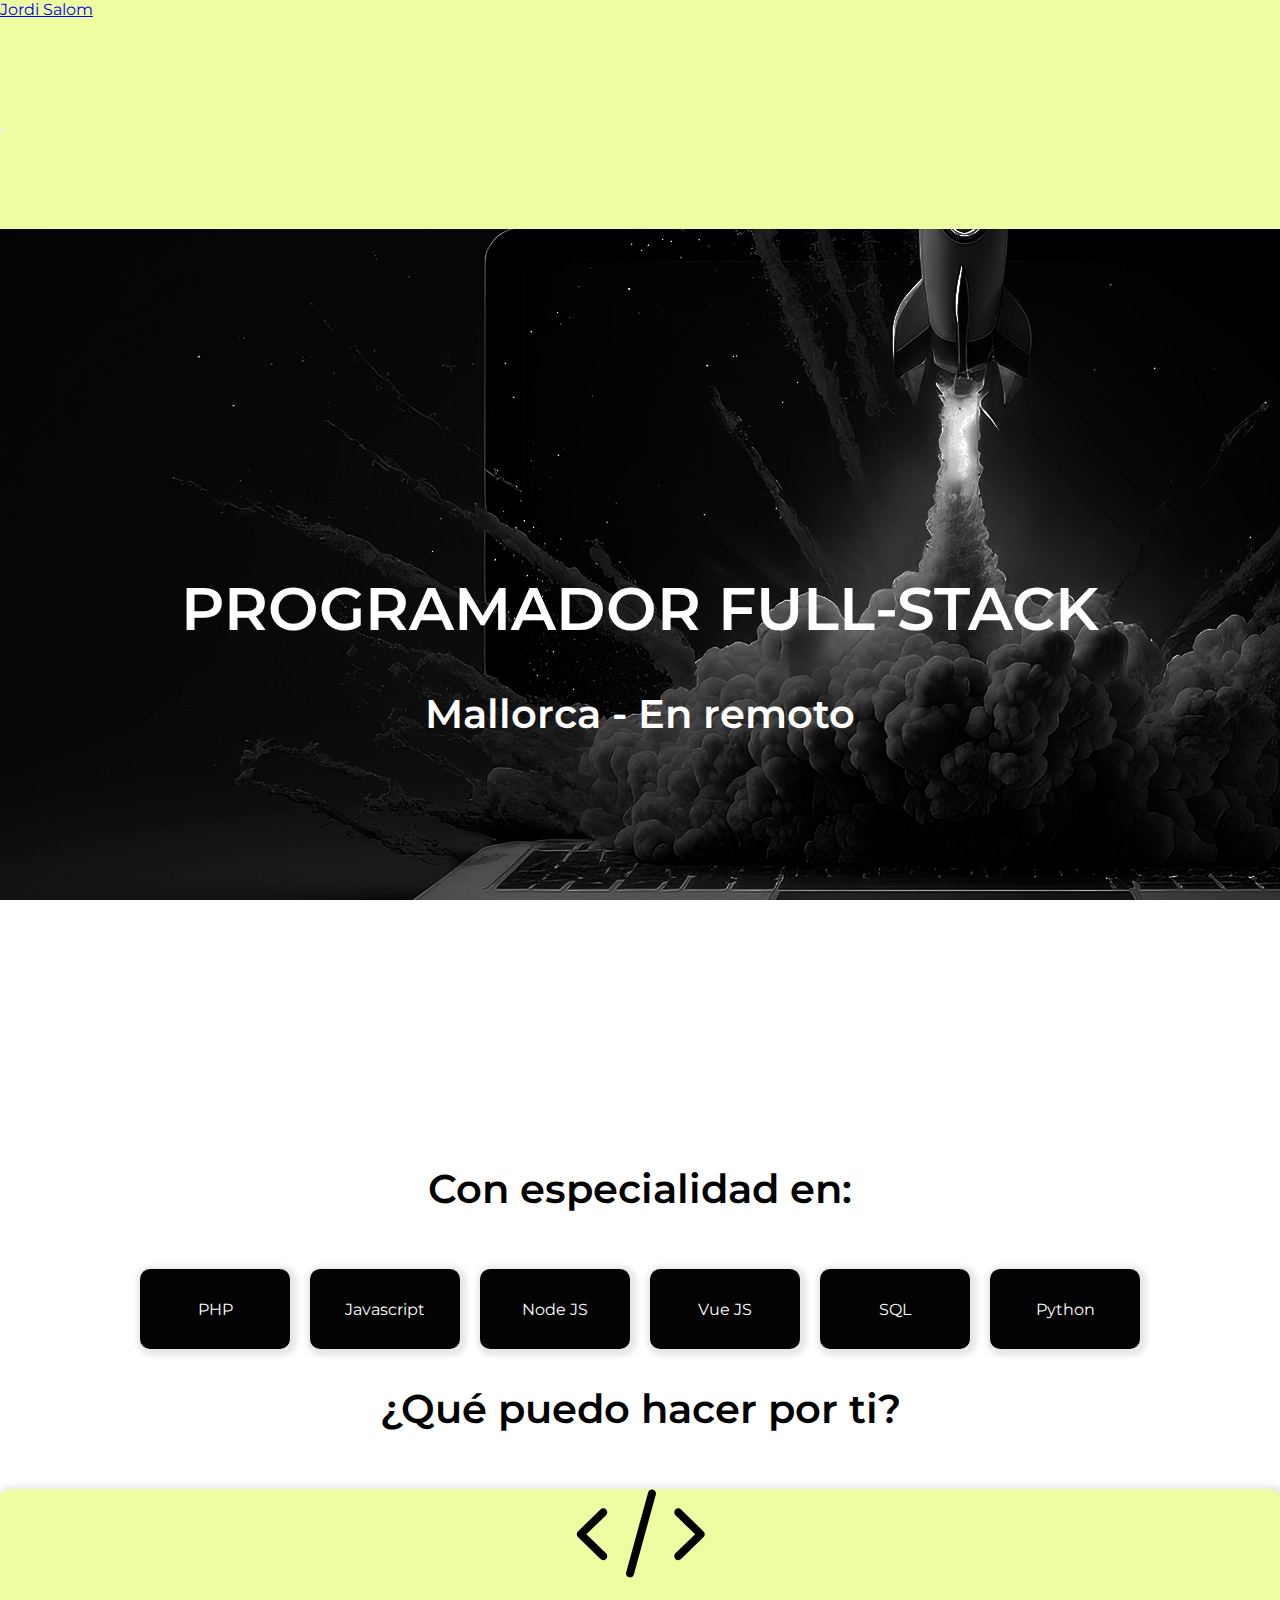
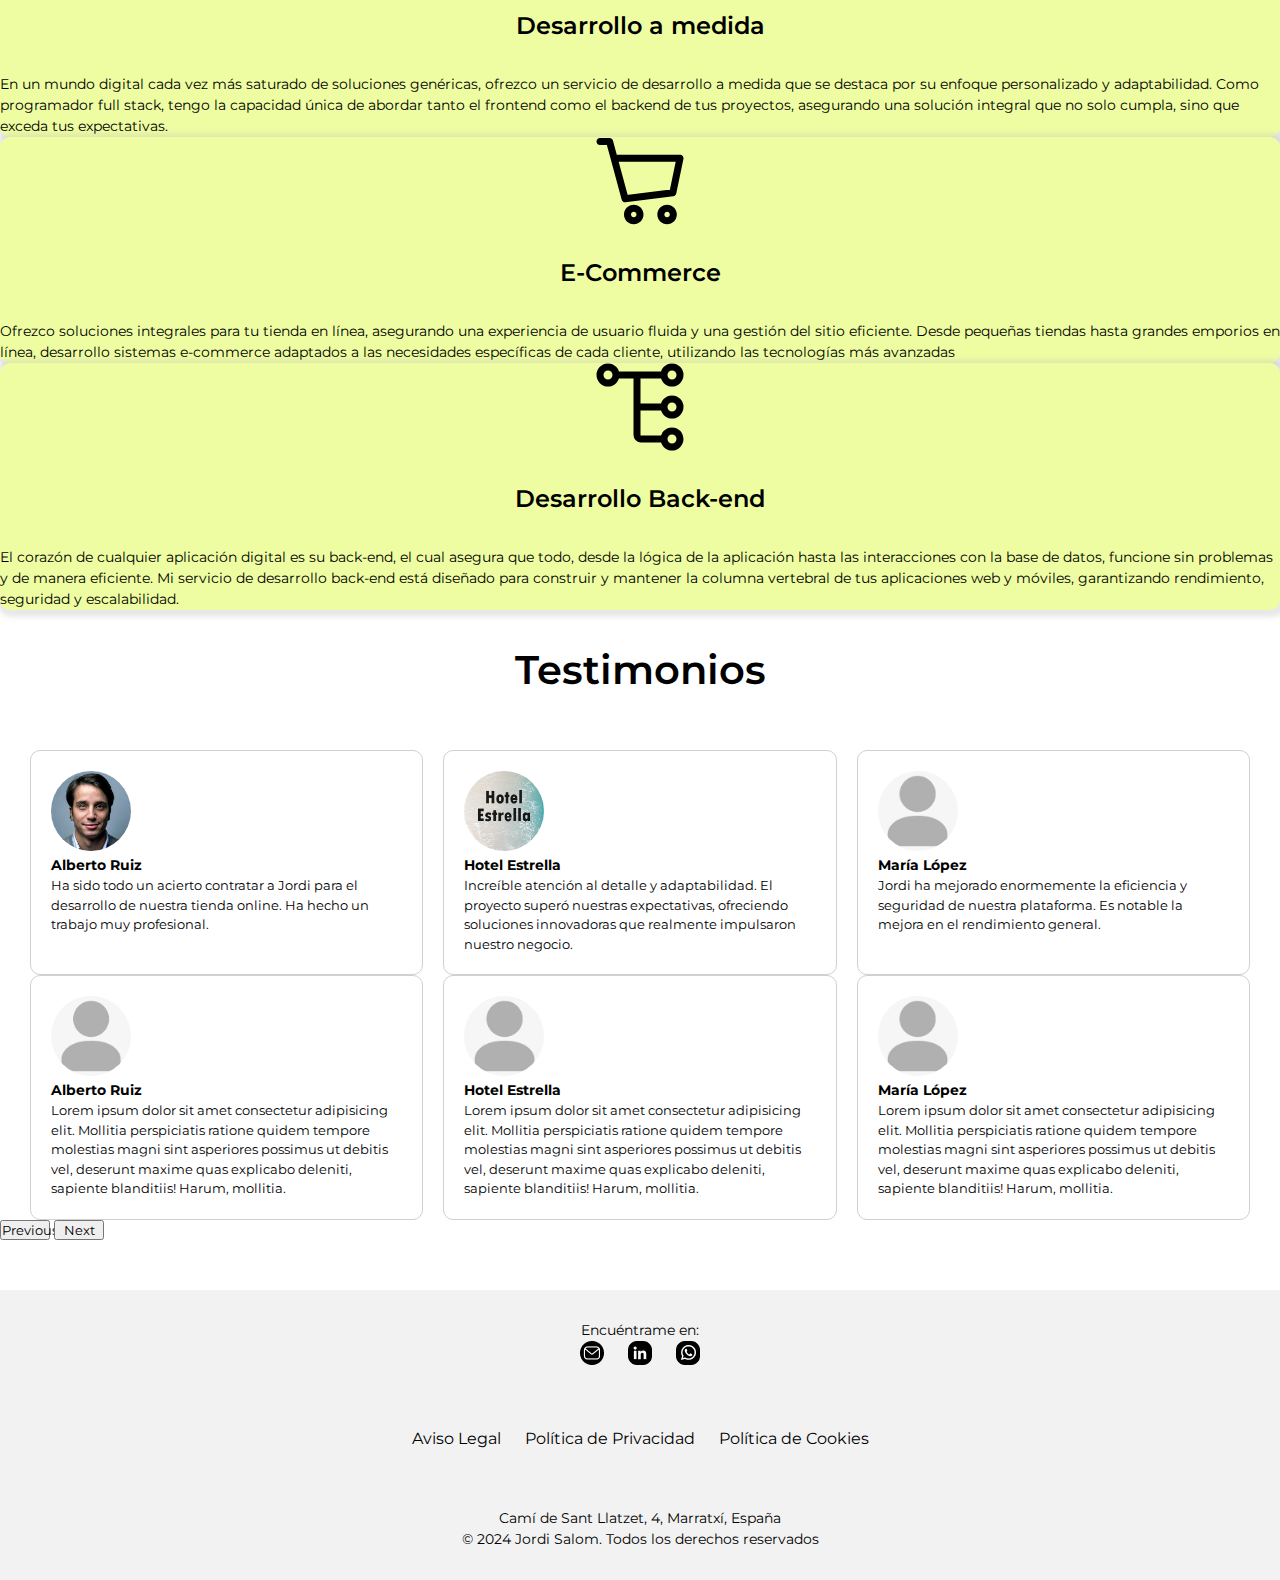
<file: index.html>
<!DOCTYPE html>
<html lang="en">
<head>
    <meta charset="UTF-8">
    <meta name="viewport" content="width=device-width, initial-scale=1.0">
    <link href="https://cdn.jsdelivr.net/npm/bootstrap@5.3.2/dist/css/bootstrap.min.css" rel="stylesheet" integrity="sha384-T3c6CoIi6uLrA9TneNEoa7RxnatzjcDSCmG1MXxSR1GAsXEV/Dwwykc2MPK8M2HN" crossorigin="anonymous">
    <link rel="stylesheet" href="css/style.css" />
    <link rel="icon" href="./assets/img/favicon.png" type="image/x-icon">
    <title>Jordi Salom | Programador Full-Stack</title>
    <meta name="title" content="Jordi Salom | Programador Full-Stack" />
    <meta name="description" content="Programador en Mallorca y en remoto. Con especialidad en PHP, Javascript, Node JS, Vue JS, SQL, Python..." />
    <meta name="keywords" content="programador en mallorca, desarrollador full-stack, desarrollador freelancer"/>
</head>
<body>

    <header>
        <nav class="navbar sticky-top">
            <article class="container-fluid">
              <a class="navbar-brand text-black fw-bold text-uppercase" href="./index.html">Jordi Salom</a>
              <button class="navbar-toggler navbar-light" type="button" data-bs-toggle="offcanvas" data-bs-target="#offcanvasNavbar" aria-controls="offcanvasNavbar" aria-label="Toggle navigation">
                <span class="navbar-toggler-icon"></span>
              </button>
              <article class="offcanvas offcanvas-end" data-bs-theme="dark" tabindex="-1" id="offcanvasNavbar" aria-labelledby="offcanvasNavbarLabel">
                <article class="offcanvas-header">
                  <h5 class="offcanvas-title text-uppercase" id="offcanvasNavbarLabel">Jordi Salom</h5>
                  <button type="button" class="btn-close" data-bs-dismiss="offcanvas" aria-label="Close"></button>
                </article>
                <article class="offcanvas-body">
                  <ul class="navbar-nav justify-content-end flex-grow-1 pe-3">
                    <li class="nav-item text-uppercase">
                      <a class="nav-link" href="./index.html">Home</a>
                    </li>
                    <li class="nav-item text-uppercase">
                      <a class="nav-link" href="./pages/sobre-mi.html">Sobre mi</a>
                    </li>
                    <li class="nav-item text-uppercase">
                        <a class="nav-link" href="./pages/servicios.html">Servicios</a>
                    </li>
                    <li class="nav-item text-uppercase">
                        <a class="nav-link" href="./pages/portfolio.html">Portfolio</a>
                    </li>
                    <li class="nav-item text-uppercase">
                        <a class="nav-link" href="./pages/contacto.html">Contacto</a>
                    </li>
                  </ul>
                </article>
              </article>
            </article>
          </nav>
    </header>
    <main>
        <section class="hero-home">
            <article class="hero-content">
                <h1>PROGRAMADOR FULL-STACK</h1>
                <h2>Mallorca - En remoto</h2>
            </article>
        </section>

        <section class="container-fluid my-5 pt-5">
            <h2> Con especialidad en: </h2>
            <article class="specialities">
                <ul>
                    <li class="specialities-list">PHP</li>
                    <li class="specialities-list">Javascript</li>
                    <li class="specialities-list">Node JS</li>
                    <li class="specialities-list">Vue JS</li>
                    <li class="specialities-list">SQL</li>
                    <li class="specialities-list">Python</li>
                </ul> 
            </article>
        </section>

        <section class="container-fluid my-5 pt-5 justify-content-center">
            <h2> ¿Qué puedo hacer por ti?</h2>
                <article class="row gap-5 d-flex justify-content-center">
                    <article class="col-md-3 col-sm-9 card">
                        <article class="card-body">
                            <img src="./assets/img/icon-desarrollo.svg" alt="Icono Desarrollo a medida"/>
                            <h3 class="card-title">Desarrollo a medida</h3>
                            <p class="card-text">En un mundo digital cada vez más saturado de soluciones genéricas, ofrezco un servicio de desarrollo a medida que se destaca por su enfoque personalizado y adaptabilidad. Como programador full stack, tengo la capacidad única de abordar tanto el frontend como el backend de tus proyectos, asegurando una solución integral que no solo cumpla, sino que exceda tus expectativas.</p>
                        </article>
                    </article>
    
                    <article class="col-md-3 col-sm-9 card">
                        <article class="card-body">
                            <img src="./assets/img/icon-ecommerce.svg" alt="Icono E-Commerce"/>
                            <h3 class="card-title">E-Commerce</h3>
                            <p class="card-text">Ofrezco soluciones integrales para tu tienda en línea, asegurando una experiencia de usuario fluida y una gestión del sitio eficiente. Desde pequeñas tiendas hasta grandes emporios en línea, desarrollo sistemas e-commerce adaptados a las necesidades específicas de cada cliente, utilizando las tecnologías más avanzadas </p>
                        </article>
                    </article>
                    <article class="col-md-3 col-sm-9 card">
                         <article class="card-body">
                            <img src="./assets/img/icon-backend.svg" alt="Icono Desarrollo Back-end"/>
                            <h3 class="card-title">Desarrollo Back-end</h3>
                            <p class="card-text">El corazón de cualquier aplicación digital es su back-end, el cual asegura que todo, desde la lógica de la aplicación hasta las interacciones con la base de datos, funcione sin problemas y de manera eficiente. Mi servicio de desarrollo back-end está diseñado para construir y mantener la columna vertebral de tus aplicaciones web y móviles, garantizando rendimiento, seguridad y escalabilidad. </p>
                        </article>  
                    </article>  
                </article>
        </section>

        
        <h2>Testimonios</h2>
        <section class="carousel slide container my-5">
            <article class="carousel-inner">
                <div class="carousel-item carousel-card active">
                    <article class="card-wrapper">
                        <div class="card-body-review">
                            <img src="./assets/img/alberto-review.jpg" alt="Foto de perfil de la reseña">
                            <span><p><b>Alberto Ruiz</b></p>
                                <p class="review-text">Ha sido todo un acierto contratar a Jordi para el desarrollo de nuestra tienda online. Ha hecho un trabajo muy profesional.</p>
                            </span>
                        </div>
                        <div class="card-body-review">
                            <img src="./assets/img/hotel-review.jpg" alt="Foto de perfil de la reseña">
                            <span>
                                <p><b>Hotel Estrella</b></p>
                                <p class="review-text">Increíble atención al detalle y adaptabilidad. El proyecto superó nuestras expectativas, ofreciendo soluciones innovadoras que realmente impulsaron nuestro negocio.</p>
                            </span>
                        </div>
                        <div class="card-body-review">
                            <img src="./assets/img/image-placeholder.png" alt="Foto de perfil de la reseña">
                            <span>
                                <p><b>María López</b></p>
                                <p class="review-text">Jordi ha mejorado enormemente la eficiencia y seguridad de nuestra plataforma. Es notable la mejora en el rendimiento general.</p>
                            </span>
                        </div>
                    </article>
                </div>
                <div class="carousel-item carousel-card">
                    <article class="card-wrapper">
                        <div class="card-body-review">
                            <img src="./assets/img/image-placeholder.png" alt="Foto de perfil de la reseña">
                            <span><p><b>Alberto Ruiz</b></p>
                                <p class="review-text">Lorem ipsum dolor sit amet consectetur adipisicing elit. Mollitia perspiciatis ratione quidem tempore molestias magni sint asperiores possimus ut debitis vel, deserunt maxime quas explicabo deleniti, sapiente blanditiis! Harum, mollitia.</p>
                            </span>
                        </div>
                        <div class="card-body-review">
                            <img src="./assets/img/image-placeholder.png" alt="Foto de perfil de la reseña">
                            <span>
                                <p><b>Hotel Estrella</b></p>
                                <p class="review-text">Lorem ipsum dolor sit amet consectetur adipisicing elit. Mollitia perspiciatis ratione quidem tempore molestias magni sint asperiores possimus ut debitis vel, deserunt maxime quas explicabo deleniti, sapiente blanditiis! Harum, mollitia.</p>
                            </span>
                        </div>
                        <div class="card-body-review">
                            <img src="./assets/img/image-placeholder.png" alt="Foto de perfil de la reseña">
                            <span>
                                <p><b>María López</b></p>
                                <p class="review-text">Lorem ipsum dolor sit amet consectetur adipisicing elit. Mollitia perspiciatis ratione quidem tempore molestias magni sint asperiores possimus ut debitis vel, deserunt maxime quas explicabo deleniti, sapiente blanditiis! Harum, mollitia.</p>
                            </span>
                        </div>
                    </article>
                </div>
                <button class="carousel-control-prev carousel-dark" type="button" data-bs-target="#carouselExample" data-bs-slide="prev">
                    <span class="carousel-control-prev-icon" aria-hidden="true"></span>
                    <span class="visually-hidden">Previous</span>
                  </button>
                  <button class="carousel-control-next carousel-dark" type="button" data-bs-target="#carouselExample" data-bs-slide="next">
                    <span class="carousel-control-next-icon" aria-hidden="true"></span>
                    <span class="visually-hidden">Next</span>
                  </button>
            </article>
        </section>
    </main>
    <footer>
        <article>
            <p>Encuéntrame en:</p>
        <ul>
            <li><img src="./assets/img/email-icon.png" alt="Icono de email"></li>
            <li><img src="./assets/img/linkedin-icon.png" alt="Icono de Linkedin"></li>
            <li><img src="./assets/img/whatsapp-icon.png" alt="Icono de Whatsapp"></li>
        </ul>
        </article>
        <article>
            <ul>
                <li><a href="">Aviso Legal</a></li>
                <li><a href="">Política de Privacidad</a></li>
                <li><a href="">Política de Cookies</a></li>
            </ul>
        </article>
        <article>
            <p>Camí de Sant Llatzet, 4, Marratxí, España <br>
                © 2024 Jordi Salom. Todos los derechos reservados</p>
        </article>
        
    </footer>
    <script src="https://cdn.jsdelivr.net/npm/bootstrap@5.3.2/dist/js/bootstrap.bundle.min.js" integrity="sha384-C6RzsynM9kWDrMNeT87bh95OGNyZPhcTNXj1NW7RuBCsyN/o0jlpcV8Qyq46cDfL" crossorigin="anonymous"></script>
</body>
</html>
</file>
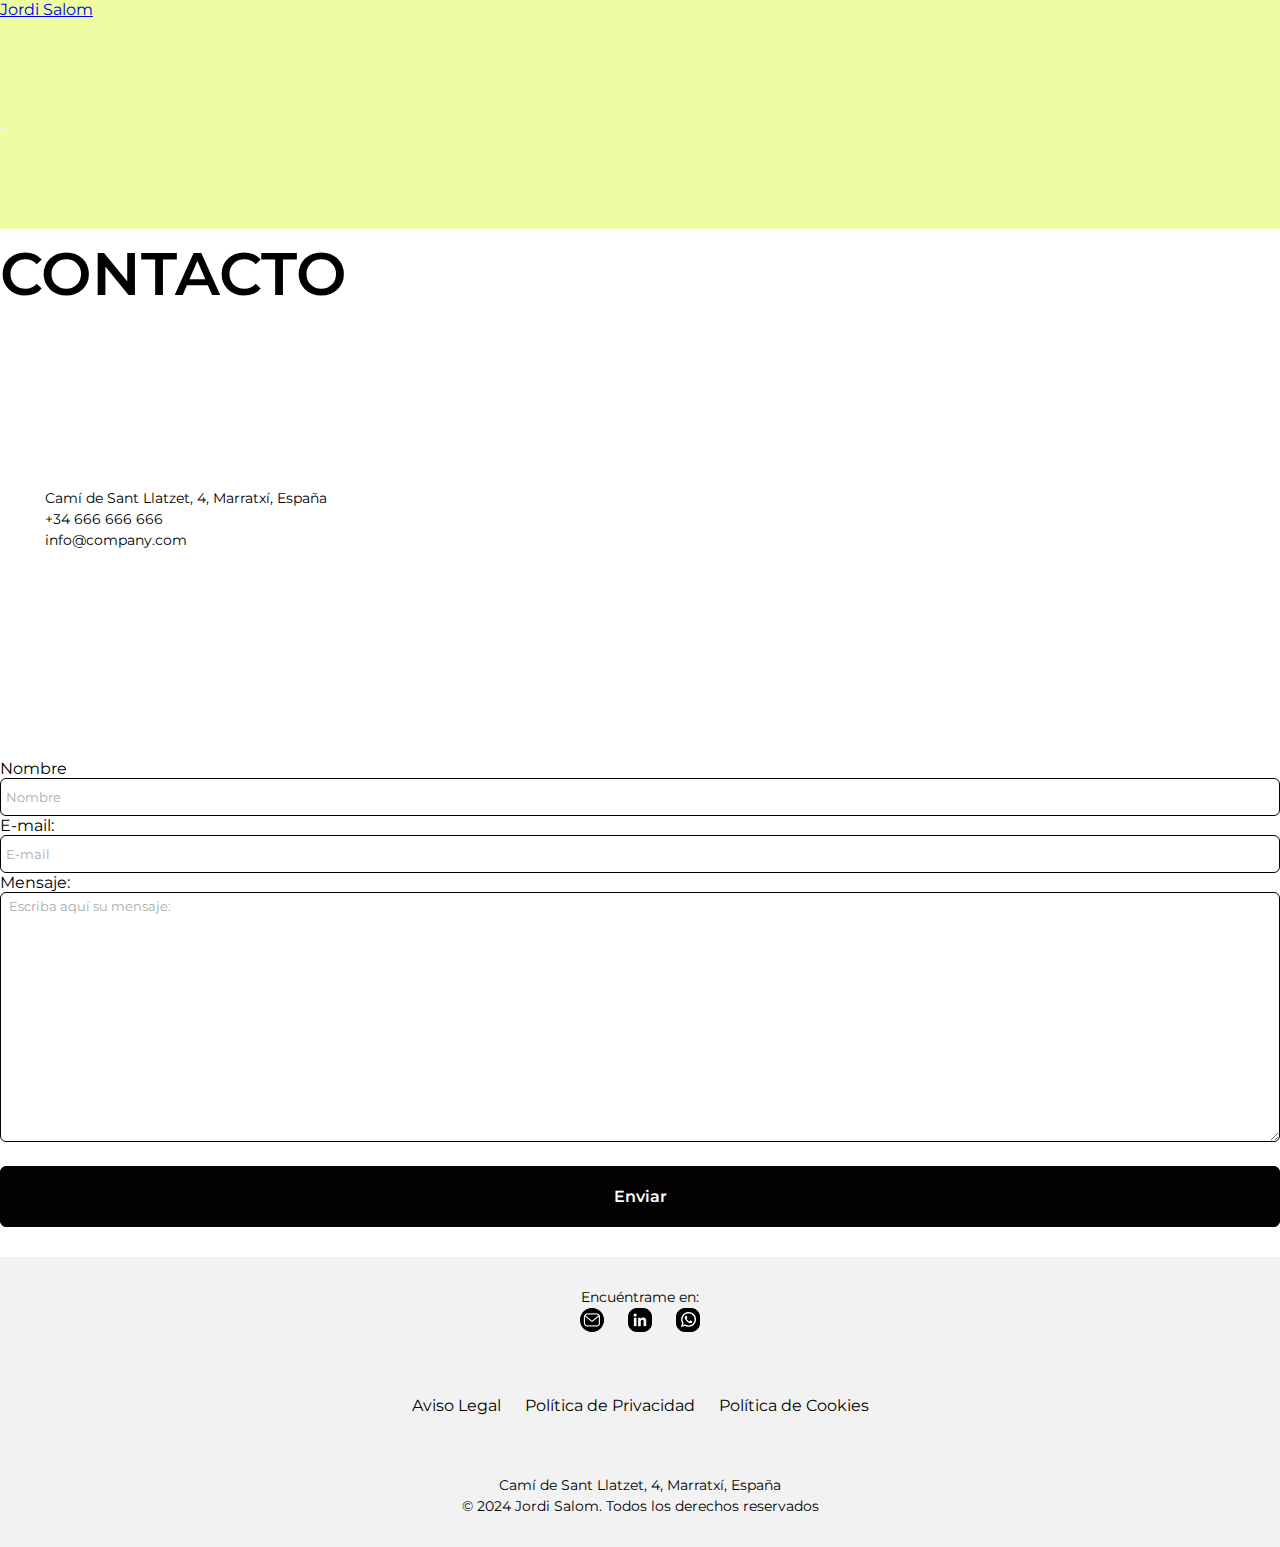
<file: pages/contacto.html>
<!DOCTYPE html>
<html lang="en">
<head>
    <meta charset="UTF-8">
    <meta name="viewport" content="width=device-width, initial-scale=1.0">
    <link href="https://cdn.jsdelivr.net/npm/bootstrap@5.3.2/dist/css/bootstrap.min.css" rel="stylesheet" integrity="sha384-T3c6CoIi6uLrA9TneNEoa7RxnatzjcDSCmG1MXxSR1GAsXEV/Dwwykc2MPK8M2HN" crossorigin="anonymous">
    <link rel="stylesheet" href="../css/style.css" />
    <link rel="icon" href="../assets/img/favicon.png" type="image/x-icon">
    <title>Jordi Salom - Contacto</title>
    <meta name="title" content="Jordi Salom - Contacto"/>
    <meta name="description" content="Pide presupuesto para un desarrollo a medida" />
    <meta name="keywords" content="presupuesto para desarrollo a medida, tarifas desarrollador fullstack"/>
</head>
<body>
    <header>
      <nav class="navbar sticky-top ">
        <article class="container-fluid">
          <a class="navbar-brand text-black fw-bold text-uppercase" href="../index.html">Jordi Salom</a>
          <button class="navbar-toggler navbar-light" type="button" data-bs-toggle="offcanvas" data-bs-target="#offcanvasNavbar" aria-controls="offcanvasNavbar" aria-label="Toggle navigation">
            <span class="navbar-toggler-icon"></span>
          </button>
          <article class="offcanvas offcanvas-end" data-bs-theme="dark" tabindex="-1" id="offcanvasNavbar" aria-labelledby="offcanvasNavbarLabel">
            <article class="offcanvas-header">
              <h5 class="offcanvas-title text-uppercase" id="offcanvasNavbarLabel">Jordi Salom</h5>
              <button type="button" class="btn-close" data-bs-dismiss="offcanvas" aria-label="Close"></button>
            </article>
            <article class="offcanvas-body">
              <ul class="navbar-nav justify-content-end flex-grow-1 pe-3">
                <li class="nav-item text-uppercase">
                  <a class="nav-link" href="../index.html">Home</a>
                </li>
                <li class="nav-item text-uppercase">
                  <a class="nav-link" href="./sobre-mi.html">Sobre mi</a>
                </li>
                <li class="nav-item text-uppercase">
                    <a class="nav-link" href="./servicios.html">Servicios</a>
                </li>
                <li class="nav-item text-uppercase">
                    <a class="nav-link" href="./portfolio.html">Portfolio</a>
                </li>
                <li class="nav-item text-uppercase">
                    <a class="nav-link" href="./contacto.html">Contacto</a>
                </li>
                
              </ul>
            </article>
          </article>
        </article>
      </nav>
    </header>
<main>

    <section class="container">
        <h1>CONTACTO</h1>
        <article class="about">
            <div class="about-content">
                <p>Camí de Sant Llatzet, 4, Marratxí, España <br> +34 666 666 666 <br> info@company.com</p>
                <iframe src="https://www.google.com/maps/embed?pb=!1m18!1m12!1m3!1d3074.3223416233013!2d2.6929247000000003!3d39.5974206!2m3!1f0!2f0!3f0!3m2!1i1024!2i768!4f13.1!3m3!1m2!1s0x12979366d7c9a70d%3A0xa4fab6b520e30554!2sCam%C3%AD%20de%20Sant%20Llatzet%2C%204%2C%2007141%20Marratx%C3%AD%2C%20Illes%20Balears!5e0!3m2!1ses!2ses!4v1704837164006!5m2!1ses!2ses"></iframe>
            </div>
            <form>
              <label for="name">Nombre</label>
              <input type="text" id="name" value="Nombre"/>
              <label for="email">E-mail:</label>
              <input type="email" id="email" value="E-mail"/>
              <label for="message">Mensaje:</label>
              <textarea id="message"> Escriba aquí su mensaje: </textarea>
              <input class="button" type="submit" value="Enviar"/>
            </form>

        </article>

    </section>

</main>
<footer>
    <article>
        <p>Encuéntrame en:</p>
    <ul>
      <li><img src="../assets/img/email-icon.png" alt="Icono de email"></li>
      <li><img src="../assets/img/linkedin-icon.png" alt="Icono de Linkedin"></li>
      <li><img src="../assets/img/whatsapp-icon.png" alt="Icono de Whatsapp"></li>
    </ul>
    </article>
    <article>
        <ul>
            <li><a href="">Aviso Legal</a></li>
            <li><a href="">Política de Privacidad</a></li>
            <li><a href="">Política de Cookies</a></li>
        </ul>
    </article>
    <article>
        <p>Camí de Sant Llatzet, 4, Marratxí, España <br>
            © 2024 Jordi Salom. Todos los derechos reservados</p>
    </article>
    
</footer>
<script src="https://cdn.jsdelivr.net/npm/bootstrap@5.3.2/dist/js/bootstrap.bundle.min.js" integrity="sha384-C6RzsynM9kWDrMNeT87bh95OGNyZPhcTNXj1NW7RuBCsyN/o0jlpcV8Qyq46cDfL" crossorigin="anonymous"></script>
</body>
</html>
</file>
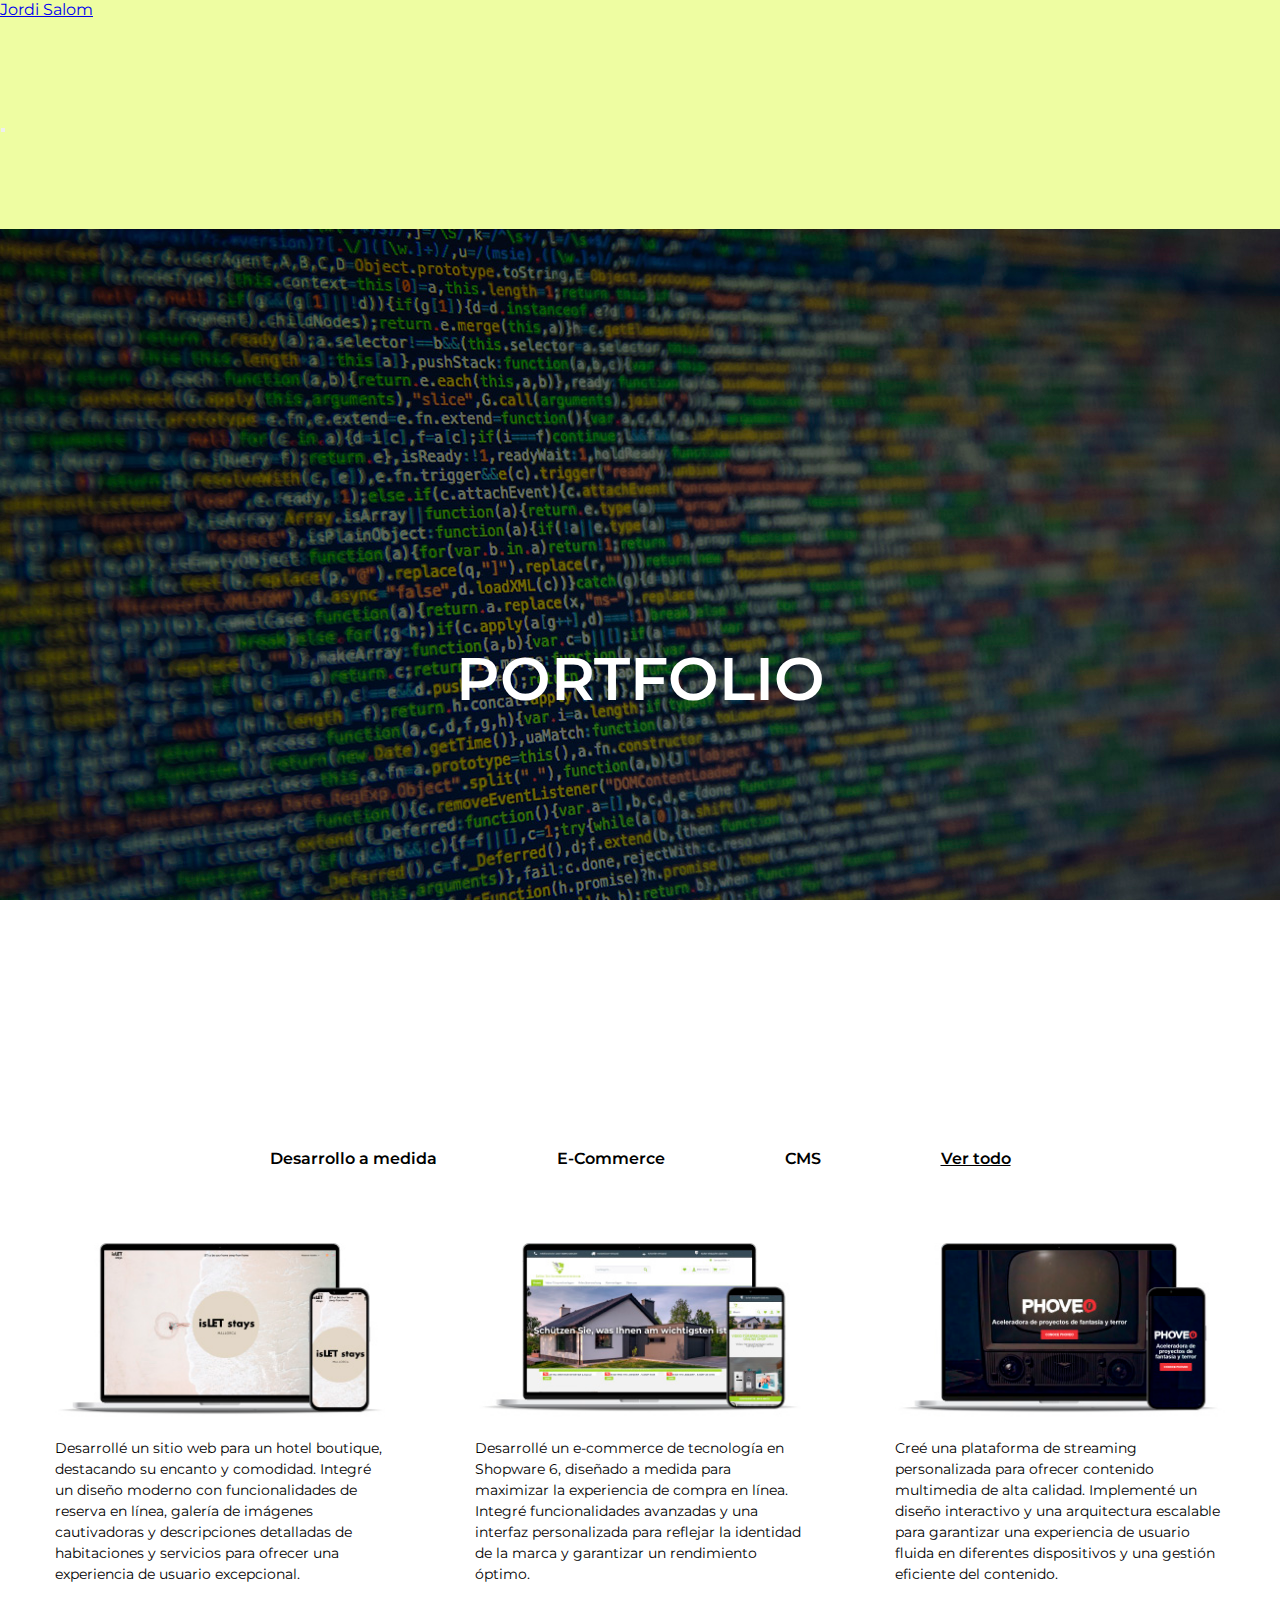
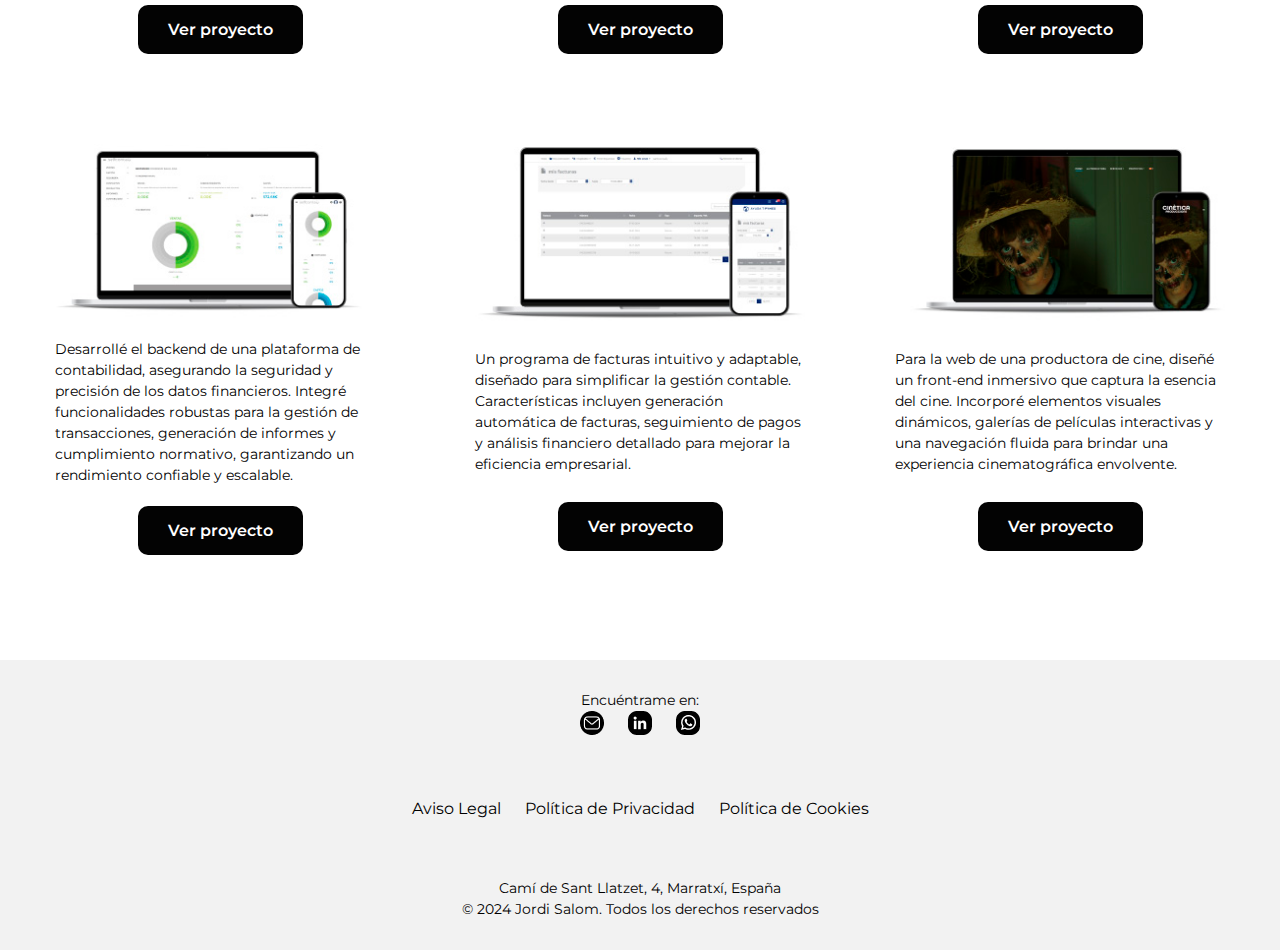
<file: pages/portfolio.html>
<!DOCTYPE html>
<html lang="en">
<head>
    <meta charset="UTF-8">
    <meta name="viewport" content="width=device-width, initial-scale=1.0">
    <link href="https://cdn.jsdelivr.net/npm/bootstrap@5.3.2/dist/css/bootstrap.min.css" rel="stylesheet" integrity="sha384-T3c6CoIi6uLrA9TneNEoa7RxnatzjcDSCmG1MXxSR1GAsXEV/Dwwykc2MPK8M2HN" crossorigin="anonymous">
    <link rel="stylesheet" href="../css/style.css" />
    <link rel="icon" href="../assets/img/favicon.png" type="image/x-icon">
    <title>Portfolio Desarrollador Full-stack</title>
    <meta name="title" content="Portfolio Desarrollador Full-stack" />
    <meta name="description" content="Desarrollador freelance en Mallorca. Proyectos destacados." />
    <meta name="keywords" content="portfolio desarrollador fullstack, portfolio frontend developer, portfolio backend developer"/>
</head>
<body>
    <header>
        <nav class="navbar sticky-top ">
            <article class="container-fluid">
              <a class="navbar-brand text-black fw-bold text-uppercase" href="../index.html">Jordi Salom</a>
              <button class="navbar-toggler navbar-light" type="button" data-bs-toggle="offcanvas" data-bs-target="#offcanvasNavbar" aria-controls="offcanvasNavbar" aria-label="Toggle navigation">
                <span class="navbar-toggler-icon"></span>
              </button>
              <article class="offcanvas offcanvas-end" data-bs-theme="dark" tabindex="-1" id="offcanvasNavbar" aria-labelledby="offcanvasNavbarLabel">
                <article class="offcanvas-header">
                  <h5 class="offcanvas-title text-uppercase" id="offcanvasNavbarLabel">Jordi Salom</h5>
                  <button type="button" class="btn-close" data-bs-dismiss="offcanvas" aria-label="Close"></button>
                </article>
                <article class="offcanvas-body">
                  <ul class="navbar-nav justify-content-end flex-grow-1 pe-3">
                    <li class="nav-item text-uppercase">
                      <a class="nav-link" href="../index.html">Home</a>
                    </li>
                    <li class="nav-item text-uppercase">
                      <a class="nav-link" href="./sobre-mi.html">Sobre mi</a>
                    </li>
                    <li class="nav-item text-uppercase">
                        <a class="nav-link" href="./servicios.html">Servicios</a>
                    </li>
                    <li class="nav-item text-uppercase">
                        <a class="nav-link" href="./portfolio.html">Portfolio</a>
                    </li>
                    <li class="nav-item text-uppercase">
                        <a class="nav-link" href="./contacto.html">Contacto</a>
                    </li>
                    
                  </ul>
                </article>
              </article>
            </article>
          </nav>
    </header>
<main>
    <section class="hero-portfolio">
        <article class="hero-content">
            <h1>PORTFOLIO</h1>
        </article>
    </section>

    <section class="container">
        <article class="specialities">
            <ul class="card-list">
                <li class="selector">Desarrollo a medida</li>
                <li class="selector">E-Commerce</li>
                <li class="selector">CMS</li>
                <li class="selector"><u>Ver todo</u></li>
            </ul> 
        </article>
           
    </section>

    <section class="container grilla">
        <div class="card-portfolio b1">
            <img src="../assets/img/portfolio-islet.jpg" alt="Proyecto IsletStays"/>                   
            <p>Desarrollé un sitio web para un hotel boutique, destacando su encanto y comodidad. Integré un diseño moderno con funcionalidades de reserva en línea, galería de imágenes cautivadoras y descripciones detalladas de habitaciones y servicios para ofrecer una experiencia de usuario excepcional.</p>
            <span>Ver proyecto</span>
        </div>
        <div class="card-portfolio b2"> 
            <img src="../assets/img/portfolio-zawo.jpg" alt="Proyecto Zawo"/>         
            <p>Desarrollé un e-commerce de tecnología en Shopware 6, diseñado a medida para maximizar la experiencia de compra en línea. Integré funcionalidades avanzadas y una interfaz personalizada para reflejar la identidad de la marca y garantizar un rendimiento óptimo.</p>
            <span>Ver proyecto</span>
        </div>
        <div class="card-portfolio b3">
            <img src="../assets/img/portfolio-phoveo.jpg" alt="Proyecto Phoveo"/> 
            <p>Creé una plataforma de streaming personalizada para ofrecer contenido multimedia de alta calidad. Implementé un diseño interactivo y una arquitectura escalable para garantizar una experiencia de usuario fluida en diferentes dispositivos y una gestión eficiente del contenido.</p>
            <span>Ver proyecto</span>
        </div>
        <div class="card-portfolio b4">
            <img src="../assets/img/portfolio-conta.jpg" alt="Proyecto Contabilidad"/>                   
            <p>Desarrollé el backend de una plataforma de contabilidad, asegurando la seguridad y precisión de los datos financieros. Integré funcionalidades robustas para la gestión de transacciones, generación de informes y cumplimiento normativo, garantizando un rendimiento confiable y escalable.</p>
            <span>Ver proyecto</span>
        </div>
        <div class="card-portfolio b5"> 
            <img src="../assets/img/portfolio-facturas.jpg" alt="Proyecto Programa de facturas"/>         
            <p>Un programa de facturas intuitivo y adaptable, diseñado para simplificar la gestión contable. Características incluyen generación automática de facturas, seguimiento de pagos y análisis financiero detallado para mejorar la eficiencia empresarial.</p>
            <span>Ver proyecto</span>
        </div>
        <div class="card-portfolio b6">
            <img src="../assets/img/portfolio-cinetica.jpg" alt="Proyecto Cinetica"/> 
            <p>Para la web de una productora de cine, diseñé un front-end inmersivo que captura la esencia del cine. Incorporé elementos visuales dinámicos, galerías de películas interactivas y una navegación fluida para brindar una experiencia cinematográfica envolvente.</p>
            <span>Ver proyecto</span>
        </div>
    </section>
    


</main>
<footer>
    <article>
        <p>Encuéntrame en:</p>
    <ul>
        <li><img src="../assets/img/email-icon.png" alt="Icono de email"></li>
        <li><img src="../assets/img/linkedin-icon.png" alt="Icono de Linkedin"></li>
        <li><img src="../assets/img/whatsapp-icon.png" alt="Icono de Whatsapp"></li>
    </ul>
    </article>
    <article>
        <ul>
            <li><a href="">Aviso Legal</a></li>
            <li><a href="">Política de Privacidad</a></li>
            <li><a href="">Política de Cookies</a></li>
        </ul>
    </article>
    <article>
        <p>Camí de Sant Llatzet, 4, Marratxí, España <br>
            © 2024 Jordi Salom. Todos los derechos reservados</p>
    </article>
    
</footer>
<script src="https://cdn.jsdelivr.net/npm/bootstrap@5.3.2/dist/js/bootstrap.bundle.min.js" integrity="sha384-C6RzsynM9kWDrMNeT87bh95OGNyZPhcTNXj1NW7RuBCsyN/o0jlpcV8Qyq46cDfL" crossorigin="anonymous"></script>
</body>
</html>
</file>
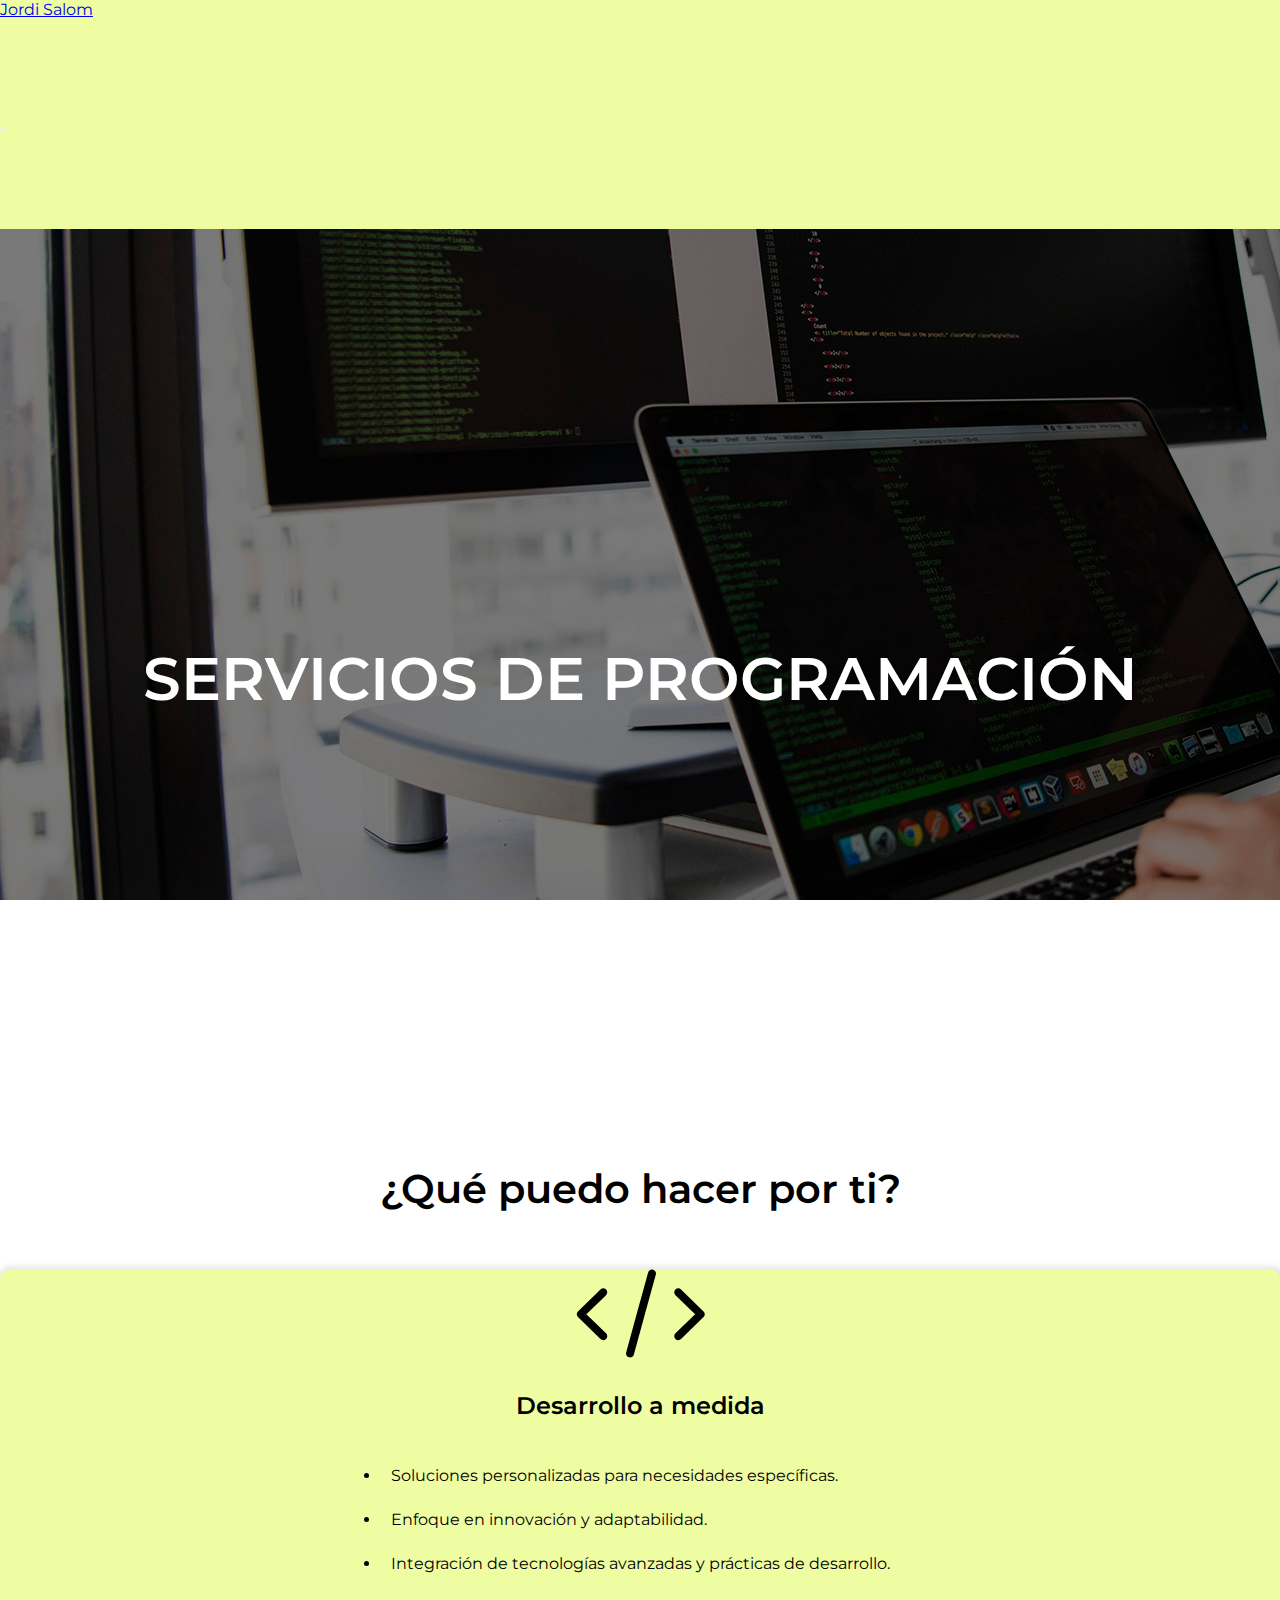
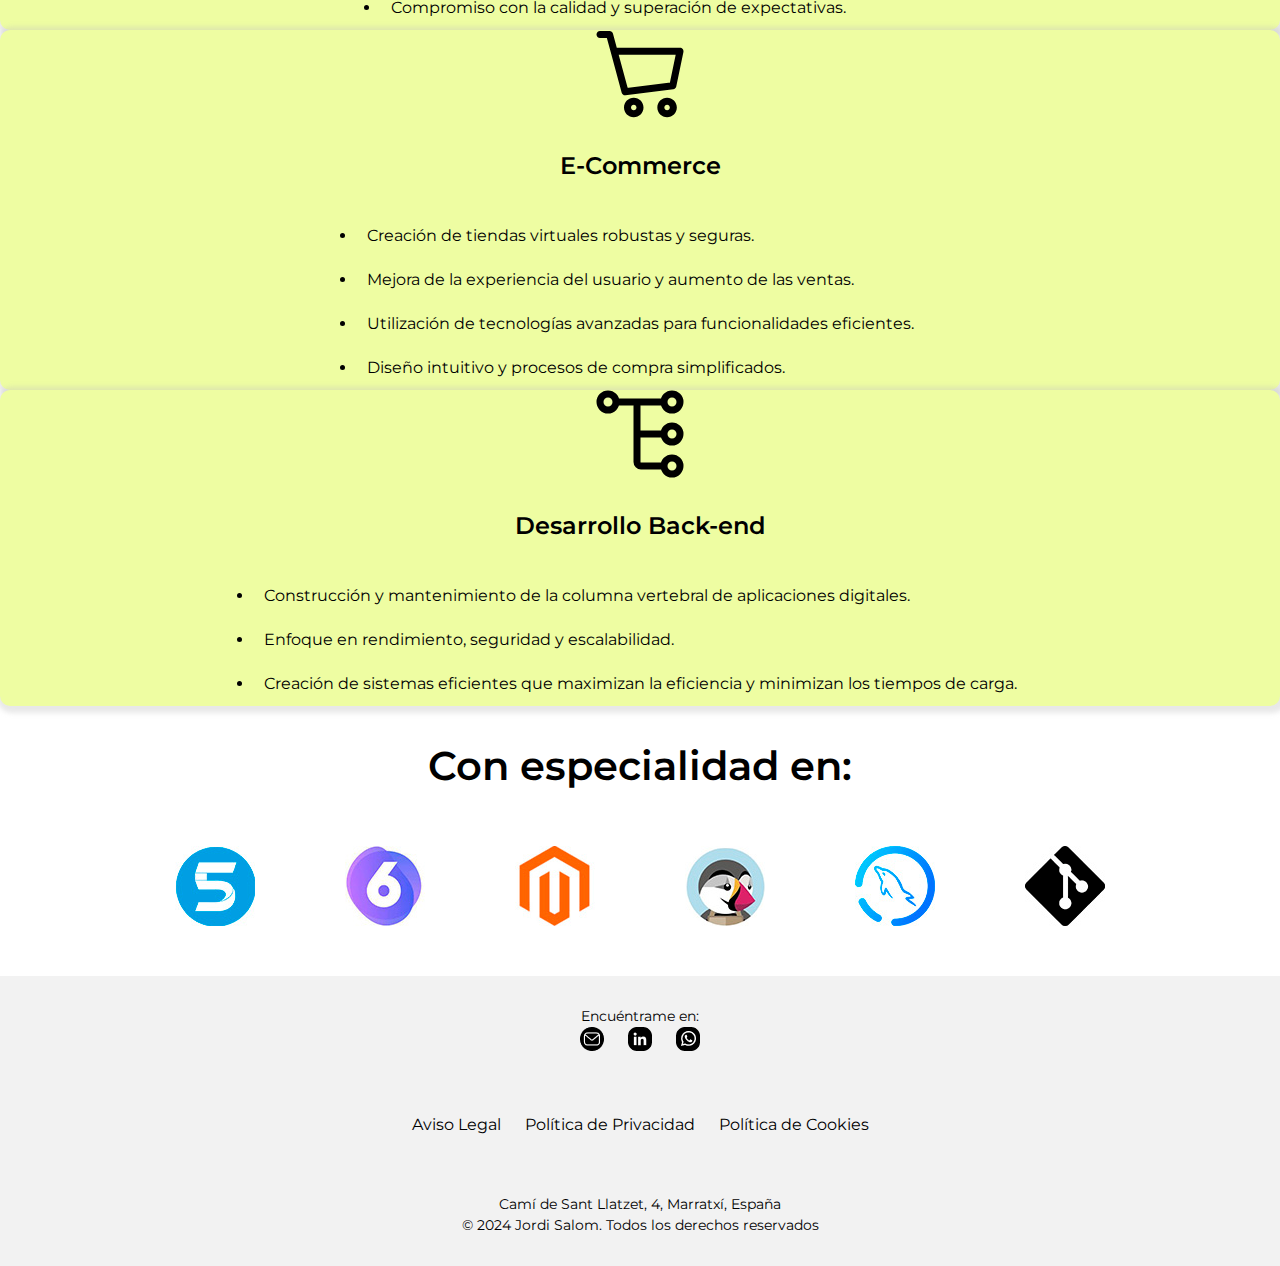
<file: pages/servicios.html>
<!DOCTYPE html>
<html lang="en">
<head>
    <meta charset="UTF-8">
    <meta name="viewport" content="width=device-width, initial-scale=1.0">
    <link href="https://cdn.jsdelivr.net/npm/bootstrap@5.3.2/dist/css/bootstrap.min.css" rel="stylesheet" integrity="sha384-T3c6CoIi6uLrA9TneNEoa7RxnatzjcDSCmG1MXxSR1GAsXEV/Dwwykc2MPK8M2HN" crossorigin="anonymous">
    <link rel="stylesheet" href="../css/style.css" />
    <link rel="icon" href="../assets/img/favicon.png" type="image/x-icon">
    <title>Jordi Salom | Servicios de programación</title>
    <meta name="title" content="Jordi Salom | Servicios de programación" />
    <meta name="description" content="Desarrollo E-commerce, desarrollo a medida y desarrollo back-end." />
    <meta name="keywords" content="desarrollo ecommerce, desarrollo a medida, desarrollo backend"/>
</head>
<body>
    <header>
        <nav class="navbar sticky-top ">
            <article class="container-fluid">
              <a class="navbar-brand text-black fw-bold text-uppercase" href="../index.html">Jordi Salom</a>
              <button class="navbar-toggler navbar-light" type="button" data-bs-toggle="offcanvas" data-bs-target="#offcanvasNavbar" aria-controls="offcanvasNavbar" aria-label="Toggle navigation">
                <span class="navbar-toggler-icon"></span>
              </button>
              <article class="offcanvas offcanvas-end" data-bs-theme="dark" tabindex="-1" id="offcanvasNavbar" aria-labelledby="offcanvasNavbarLabel">
                <article class="offcanvas-header">
                  <h5 class="offcanvas-title text-uppercase" id="offcanvasNavbarLabel">Jordi Salom</h5>
                  <button type="button" class="btn-close" data-bs-dismiss="offcanvas" aria-label="Close"></button>
                </article>
                <article class="offcanvas-body">
                  <ul class="navbar-nav justify-content-end flex-grow-1 pe-3">
                    <li class="nav-item text-uppercase">
                      <a class="nav-link" href="../index.html">Home</a>
                    </li>
                    <li class="nav-item text-uppercase">
                      <a class="nav-link" href="./sobre-mi.html">Sobre mi</a>
                    </li>
                    <li class="nav-item text-uppercase">
                        <a class="nav-link" href="./servicios.html">Servicios</a>
                    </li>
                    <li class="nav-item text-uppercase">
                        <a class="nav-link" href="./portfolio.html">Portfolio</a>
                    </li>
                    <li class="nav-item text-uppercase">
                        <a class="nav-link" href="./contacto.html">Contacto</a>
                    </li>
                    
                  </ul>
                </article>
              </article>
            </article>
          </nav>
    </header>
    <main>
        <section class="hero-services">
            <article class="hero-content">
                <h1>SERVICIOS DE PROGRAMACIÓN</h1>
            </article>
        </section>

        <section class="container-fluid my-5 pt-5 justify-content-center">
            <h2> ¿Qué puedo hacer por ti?</h2>
                <div class="row gap-5 d-flex justify-content-center">
                    <article class="col-md-3 col-sm-9 card">
                        <div class="card-body">
                            <img src="../assets/img/icon-desarrollo.svg" alt="Icono Desarrollo a medida"/>
                            <h3 class="card-title">Desarrollo a medida</h3>
                          <ul>
                            <li>Soluciones personalizadas para necesidades específicas.</li>
                            <li>Enfoque en innovación y adaptabilidad.</li>
                            <li>Integración de tecnologías avanzadas y prácticas de desarrollo.</li>
                            <li>Compromiso con la calidad y superación de expectativas.</li>
                          </ul>
                        </div>
                    </article>
    
                    <article class="col-md-3 col-sm-9 card">
                        <div class="card-body">
                            <img src="../assets/img/icon-ecommerce.svg" alt="Icono E-Commerce"/>
                            <h3 class="card-title">E-Commerce</h3>
                            <ul>
                                <li>Creación de tiendas virtuales robustas y seguras.</li>
                                <li>Mejora de la experiencia del usuario y aumento de las ventas.</li>
                                <li>Utilización de tecnologías avanzadas para funcionalidades eficientes.</li>
                                <li>Diseño intuitivo y procesos de compra simplificados.</li>
                            </ul>
                        </div>
                    </article>
                    <article class="col-md-3 col-sm-9 card">
                         <div class="card-body">
                            <img src="../assets/img/icon-backend.svg" alt="Icono Desarrollo Back-end"/>
                            <h3 class="card-title">Desarrollo Back-end</h3>
                            <ul>
                              <li>Construcción y mantenimiento de la columna vertebral de aplicaciones digitales.</li>
                              <li>Enfoque en rendimiento, seguridad y escalabilidad.</li>
                              <li>Creación de sistemas eficientes que maximizan la eficiencia y minimizan los tiempos de carga.</li>
                            </ul>
                        </div>  
                    </article>  
                </div>
        </section>
        
        <section class="container-fluid my-5 pt-5">
            <h2> Con especialidad en: </h2>
            <article class="specialities">
                <ul class="card-list">
                    <li class="icon-list"><img src="../assets/img/shopware-5-logo.png" alt="Logotipo Shopware 5"/></li>
                    <li class="icon-list"><img src="../assets/img/shopware-6-logo.jpg" alt="Logotipo Shopware 6"/></li>
                    <li class="icon-list"><img src="../assets/img/magento-logo.jpg" alt="Logotipo Magento"/></li>
                    <li class="icon-list"><img src="../assets/img/prestashop-logo.jpg" alt="Logotipo Prestashop"/></li>
                    <li class="icon-list"><img src="../assets/img/mysql-logo.jpg" alt="Logotipo Mysql"/></li>
                    <li class="icon-list"><img src="../assets/img/git-logo.jpg" alt="Logotipo Git"/></li>
                </ul> 
            </article>
        </section>
    
    </main>
    <footer>
        <article>
            <p>Encuéntrame en:</p>
        <ul>
            <li><img src="../assets/img/email-icon.png" alt="Icono de email"></li>
            <li><img src="../assets/img/linkedin-icon.png" alt="Icono de Linkedin"></li>
            <li><img src="../assets/img/whatsapp-icon.png" alt="Icono de Whatsapp"></li>
        </ul>
        </article>
        <article>
            <ul>
                <li><a href="">Aviso Legal</a></li>
                <li><a href="">Política de Privacidad</a></li>
                <li><a href="">Política de Cookies</a></li>
            </ul>
        </article>
        <article>
            <p>Camí de Sant Llatzet, 4, Marratxí, España <br>
                © 2024 Jordi Salom. Todos los derechos reservados</p>
        </article>
        
    </footer>
    <script src="https://cdn.jsdelivr.net/npm/bootstrap@5.3.2/dist/js/bootstrap.bundle.min.js" integrity="sha384-C6RzsynM9kWDrMNeT87bh95OGNyZPhcTNXj1NW7RuBCsyN/o0jlpcV8Qyq46cDfL" crossorigin="anonymous"></script>
</body>
</html>
</file>
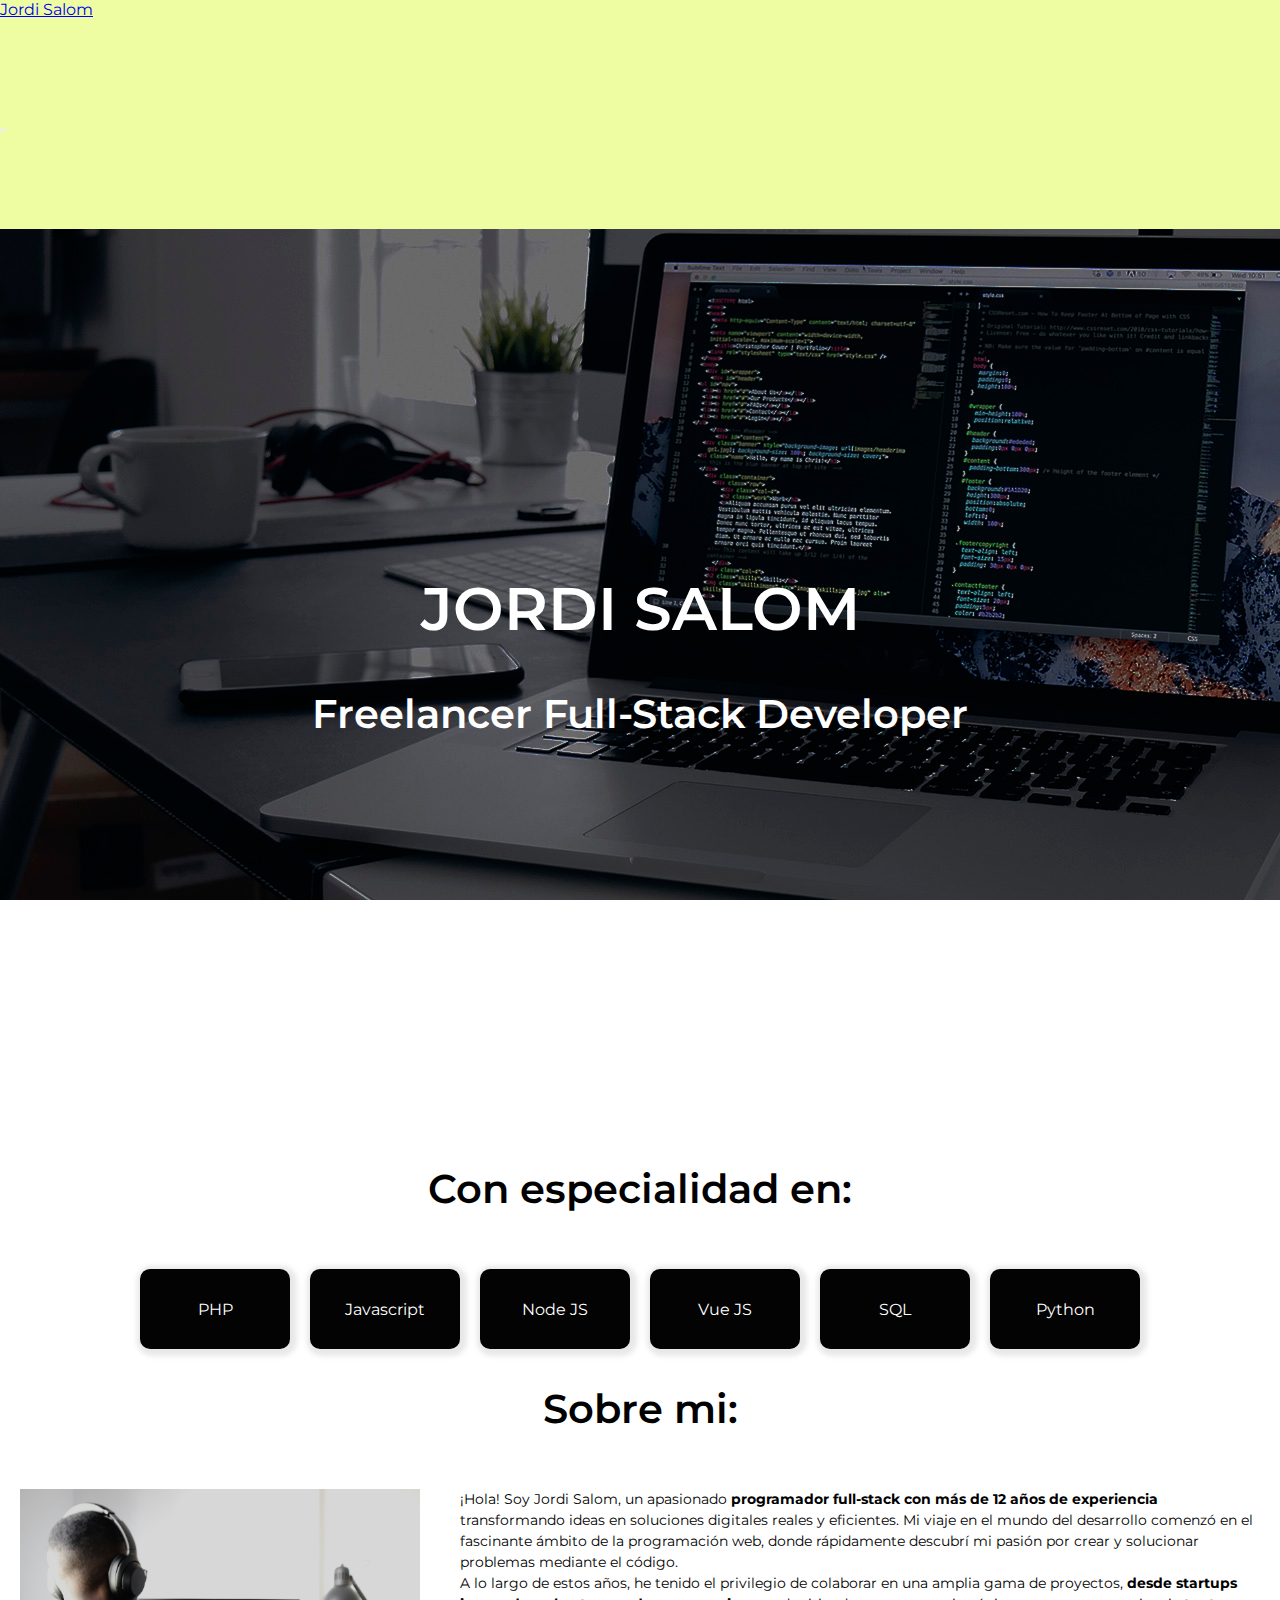
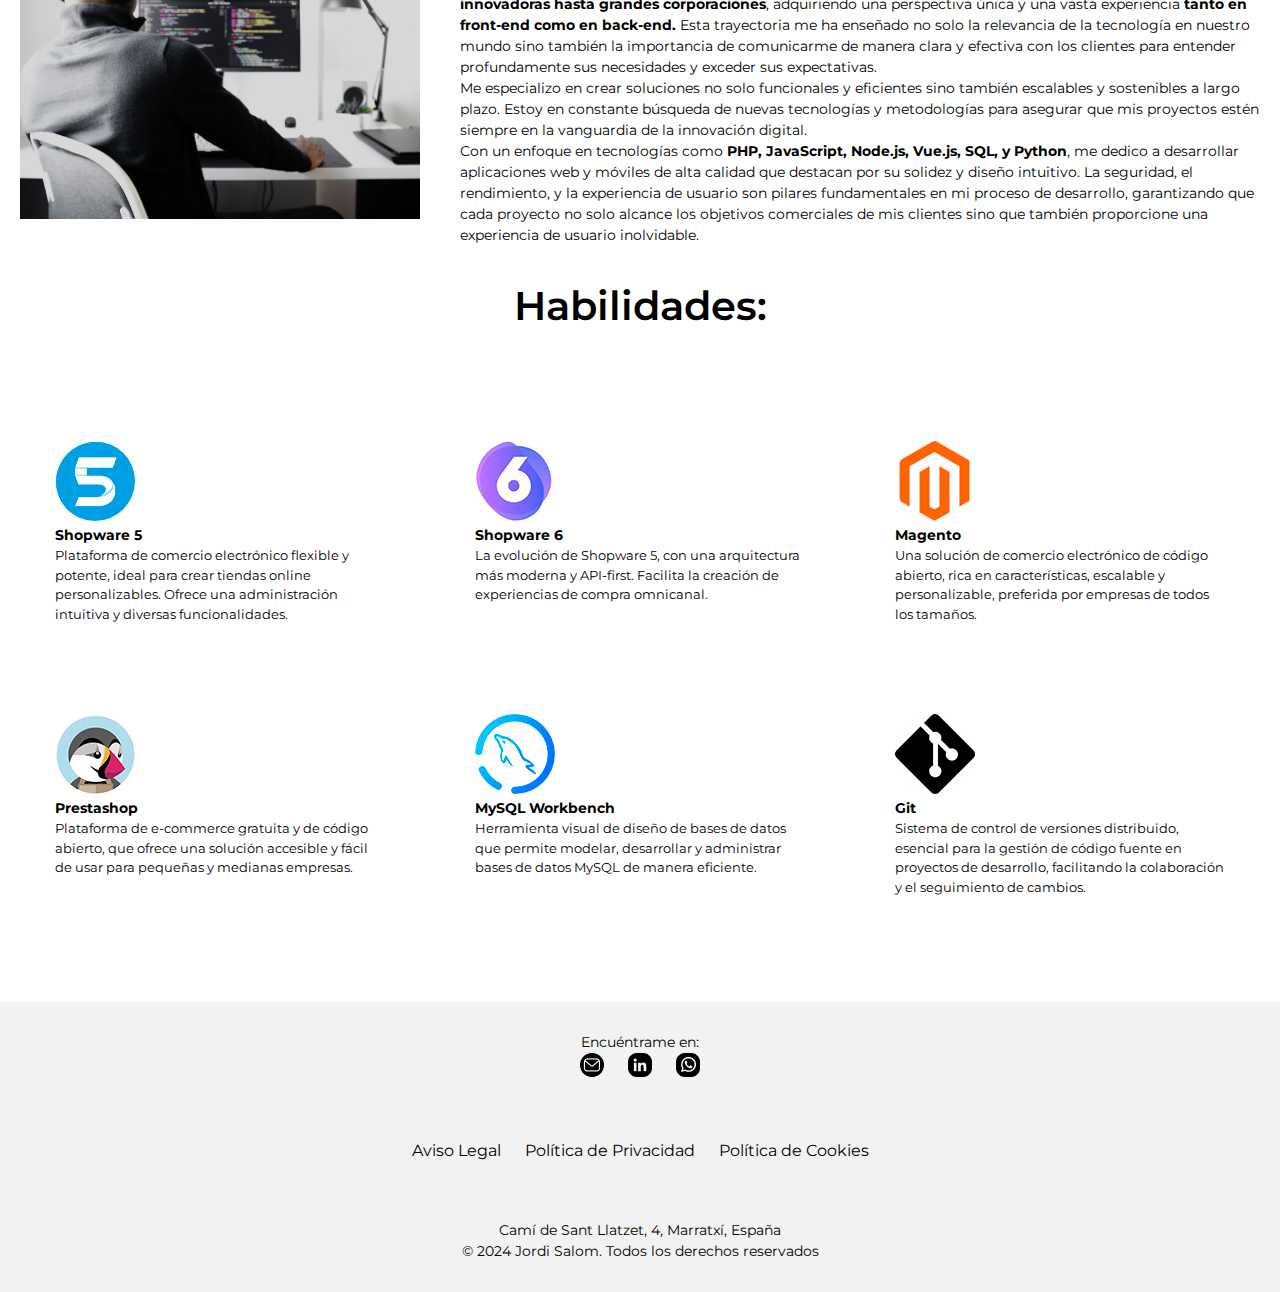
<file: pages/sobre-mi.html>
<!DOCTYPE html>
<html lang="en">
<head>
    <meta charset="UTF-8">
    <meta name="viewport" content="width=device-width, initial-scale=1.0">
    <link href="https://cdn.jsdelivr.net/npm/bootstrap@5.3.2/dist/css/bootstrap.min.css" rel="stylesheet" integrity="sha384-T3c6CoIi6uLrA9TneNEoa7RxnatzjcDSCmG1MXxSR1GAsXEV/Dwwykc2MPK8M2HN" crossorigin="anonymous">
    <link rel="stylesheet" href="../css/style.css" />
    <link rel="icon" href="../assets/img/favicon.png" type="image/x-icon">
    <title>Jordi Salom | Freelancer Full-Stack Developer</title>
    <meta name="title" content="Jordi Salom | Freelancer Full-Stack Developer" />
    <meta name="description" content="Programador en Mallorca y en remoto, con más de 12 años de experiencia" />
    <meta name="keywords" content="freelancer full-stack developer, desarrollador shopware, desarrollador magento, desarrollador prestashop"/>
</head>
<body>
    <header>
        <nav class="navbar sticky-top ">
            <article class="container-fluid">
              <a class="navbar-brand text-black fw-bold text-uppercase" href="../index.html">Jordi Salom</a>
              <button class="navbar-toggler navbar-light" type="button" data-bs-toggle="offcanvas" data-bs-target="#offcanvasNavbar" aria-controls="offcanvasNavbar" aria-label="Toggle navigation">
                <span class="navbar-toggler-icon"></span>
              </button>
              <article class="offcanvas offcanvas-end" data-bs-theme="dark" tabindex="-1" id="offcanvasNavbar" aria-labelledby="offcanvasNavbarLabel">
                <article class="offcanvas-header">
                  <h5 class="offcanvas-title text-uppercase" id="offcanvasNavbarLabel">Jordi Salom</h5>
                  <button type="button" class="btn-close" data-bs-dismiss="offcanvas" aria-label="Close"></button>
                </article>
                <article class="offcanvas-body">
                  <ul class="navbar-nav justify-content-end flex-grow-1 pe-3">
                    <li class="nav-item text-uppercase">
                      <a class="nav-link" href="../index.html">Home</a>
                    </li>
                    <li class="nav-item text-uppercase">
                      <a class="nav-link" href="./sobre-mi.html">Sobre mi</a>
                    </li>
                    <li class="nav-item text-uppercase">
                        <a class="nav-link" href="./servicios.html">Servicios</a>
                    </li>
                    <li class="nav-item text-uppercase">
                        <a class="nav-link" href="./portfolio.html">Portfolio</a>
                    </li>
                    <li class="nav-item text-uppercase">
                        <a class="nav-link" href="./contacto.html">Contacto</a>
                    </li>
                    
                  </ul>
                </article>
              </article>
            </article>
          </nav>
    </header>

    <main>
        <section class="hero-about">
            <article class="hero-content">
                <h1>JORDI SALOM</h1>
                <h2>Freelancer Full-Stack Developer</h2>
            </article>
        </section>

        <section class="container-fluid my-5 pt-5">
            <h2> Con especialidad en: </h2>
            <article class="specialities">
                <ul>
                    <li class="specialities-list">PHP</li>
                    <li class="specialities-list">Javascript</li>
                    <li class="specialities-list">Node JS</li>
                    <li class="specialities-list">Vue JS</li>
                    <li class="specialities-list">SQL</li>
                    <li class="specialities-list">Python</li>
                </ul> 
            </article>
        </section>


        <section class="container">
            <h2> Sobre mi: </h2>
            <article class="about">
                    <img src="../assets/img/hero-services2.jpg" alt="Jordi Salom">
                    <p>¡Hola! Soy Jordi Salom, un apasionado <b>programador full-stack con más de 12 años de experiencia</b> transformando ideas en soluciones digitales reales y eficientes. Mi viaje en el mundo del desarrollo comenzó en el fascinante ámbito de la programación web, donde rápidamente descubrí mi pasión por crear y solucionar problemas mediante el código.<br>
                    A lo largo de estos años, he tenido el privilegio de colaborar en una amplia gama de proyectos, <b>desde startups innovadoras hasta grandes corporaciones</b>, adquiriendo una perspectiva única y una vasta experiencia <b>tanto en front-end como en back-end.</b> Esta trayectoria me ha enseñado no solo la relevancia de la tecnología en nuestro mundo sino también la importancia de comunicarme de manera clara y efectiva con los clientes para entender profundamente sus necesidades y exceder sus expectativas.
                    <br>
                    Me especializo en crear soluciones no solo funcionales y eficientes sino también escalables y sostenibles a largo plazo. Estoy en constante búsqueda de nuevas tecnologías y metodologías para asegurar que mis proyectos estén siempre en la vanguardia de la innovación digital.
                    <br>  
                    Con un enfoque en tecnologías como <b>PHP, JavaScript, Node.js, Vue.js, SQL, y Python</b>, me dedico a desarrollar aplicaciones web y móviles de alta calidad que destacan por su solidez y diseño intuitivo. La seguridad, el rendimiento, y la experiencia de usuario son pilares fundamentales en mi proceso de desarrollo, garantizando que cada proyecto no solo alcance los objetivos comerciales de mis clientes sino que también proporcione una experiencia de usuario inolvidable.</p>
            </article>
        </section>

        <section class="container">
            <h2>Habilidades:</h2>
            <article class="grilla">
                <div class="card-body-habilities b1">
                    <img src="../assets/img/shopware-5-logo.png" alt="Logotipo Shopware 5"/>
                    <span><p><b>Shopware 5</b></p>
                        <p class="review-text">Plataforma de comercio electrónico flexible y potente, ideal para crear tiendas online personalizables. Ofrece una administración intuitiva y diversas funcionalidades.</p>
                    </span>
                </div>
                <div class="card-body-habilities b2">
                    <img src="../assets/img/shopware-6-logo.jpg" alt="Logotipo Shopware 6"/>
                    <span>
                        <p><b>Shopware 6</b></p>
                        <p class="review-text">La evolución de Shopware 5, con una arquitectura más moderna y API-first. Facilita la creación de experiencias de compra omnicanal.</p>
                    </span>
                </div>
                <div class="card-body-habilities b3">
                    <img src="../assets/img/magento-logo.jpg " alt="Logotipo Magento"/>
                    <span>
                        <p><b>Magento</b></p>
                        <p class="review-text">Una solución de comercio electrónico de código abierto, rica en características, escalable y personalizable, preferida por empresas de todos los tamaños.</p>
                    </span>
                </div>
                <div class="card-body-habilities b4">
                    <img src="../assets/img/prestashop-logo.jpg" alt="Logotipo Prestashop"/>
                    <span>
                        <p><b>Prestashop</b></p>
                        <p class="review-text">Plataforma de e-commerce gratuita y de código abierto, que ofrece una solución accesible y fácil de usar para pequeñas y medianas empresas.</p>
                    </span>
                </div>
                <div class="card-body-habilities b5">
                    <img src="../assets/img/mysql-logo.jpg" alt="Logotipo Mysql"/>
                    <span>
                        <p><b>MySQL Workbench</b></p>
                        <p class="review-text">Herramienta visual de diseño de bases de datos que permite modelar, desarrollar y administrar bases de datos MySQL de manera eficiente.</p>
                    </span>
                </div>
                <div class="card-body-habilities b6">
                    <img src="../assets/img/git-logo.jpg" alt="Logotipo Git"/>
                    <span>
                        <p><b>Git</b></p>
                        <p class="review-text">Sistema de control de versiones distribuido, esencial para la gestión de código fuente en proyectos de desarrollo, facilitando la colaboración y el seguimiento de cambios.</p>
                    </span>
                </div>
            </article>
        </section>


    </main>
    <footer>
        <article>
            <p>Encuéntrame en:</p>
        <ul>
            <li><img src="../assets/img/email-icon.png" alt="Icono de email"></li>
            <li><img src="../assets/img/linkedin-icon.png" alt="Icono de Linkedin"></li>
            <li><img src="../assets/img/whatsapp-icon.png" alt="Icono de Whatsapp"></li>
        </ul>
        </article>
        <article>
            <ul>
                <li><a href="">Aviso Legal</a></li>
                <li><a href="">Política de Privacidad</a></li>
                <li><a href="">Política de Cookies</a></li>
            </ul>
        </article>
        <article>
            <p>Camí de Sant Llatzet, 4, Marratxí, España <br>
                © 2024 Jordi Salom. Todos los derechos reservados</p>
        </article>
        
    </footer>
    <script src="https://cdn.jsdelivr.net/npm/bootstrap@5.3.2/dist/js/bootstrap.bundle.min.js" integrity="sha384-C6RzsynM9kWDrMNeT87bh95OGNyZPhcTNXj1NW7RuBCsyN/o0jlpcV8Qyq46cDfL" crossorigin="anonymous"></script>
</body>
</html>
</file>
<file: css/style.css>
@import url("https://fonts.googleapis.com/css2?family=Montserrat:wght@300;400;600&display=swap");
.hero, .hero-portfolio, .hero-services, .hero-about, .hero-home {
  width: 100%;
  height: 100vh;
  display: flex;
  flex-direction: row;
  flex-wrap: wrap;
  justify-content: center;
  align-items: center;
  background-attachment: fixed;
}

* {
  padding: 0;
  margin: 0;
  box-sizing: border-box;
  font-family: "Montserrat", sans-serif;
}

/*FOOTER*/
footer {
  display: flex;
  flex-direction: column;
  justify-content: center;
  align-items: space-between;
  gap: 0px;
  background-color: #f2f2f2;
  text-align: center;
  width: 100%;
  padding: 0 50px;
  margin-top: 50px;
}
footer article {
  padding: 30px 0;
}
footer ul {
  padding-left: 0px;
}
footer li {
  display: inline;
  padding: 10px;
}
footer a {
  text-decoration: none;
  color: black;
}

/*NAV*/
.navbar {
  background-color: #eefda2;
}

.navbar-toggler, .navbar-toggler:active, .navbar-toggler:focus {
  border: none;
  box-shadow: none;
}

.offcanvas-body, .offcanvas-header {
  background-color: -color;
  border-left: 1px solid #eefda2;
}

.offcanvas-title, .nav-link, .nav-item:hover .nav-link, .nav-item:focus .nav-link, .nav-link:active {
  color: #eefda2;
}

.nav-item:hover .nav-link, .nav-item:focus .nav-link {
  font-weight: 700;
}

/* MAIN */
h1 {
  font-size: 40px;
  font-weight: 600;
  line-height: 1.5;
  word-wrap: break-word;
}

h2 {
  font-size: 40px;
  font-weight: 600;
  line-height: 1.5;
  text-align: center;
  margin: 30px 0px 50px 0px;
  word-wrap: break-word;
}

h3, h4, h5, h6 {
  font-size: 24px;
  font-weight: 600;
  line-height: 1.5;
  text-align: center;
  margin: 30px 0px 30px 0px;
}

p {
  font-size: 14px;
  font-weight: 400;
  line-height: 1.5;
}

/* HERO */
.hero-home {
  background-image: url(../assets/img/hero.jpg);
}

.hero-about {
  background-image: url(../assets/img/hero-services.jpg);
}

.hero-services {
  background-image: url(../assets/img/hero-services1.jpg);
}

.hero-portfolio {
  background-image: url(../assets/img/hero-portfolio.jpg);
}

.hero-content {
  color: white;
  width: 100%;
  padding: 10px;
}
.hero-content h1 {
  text-align: center;
  animation-name: entrada;
  animation-iteration-count: 1;
  animation-timing-function: ease-in;
  animation-duration: 1.5s;
  animation-delay: 0.2s;
}

/* CONTENT */
.specialities {
  display: flex;
  flex-direction: row;
  justify-content: center;
  align-items: center;
  gap: 20px;
  flex-wrap: wrap;
  width: 100%;
}
.specialities ul {
  display: flex;
  flex-direction: row;
  justify-content: center;
  align-items: center;
  gap: 20px;
  flex-wrap: wrap;
}
.specialities ul .selector {
  font-weight: 600;
  padding: 20px 30px;
  margin: 0 20px;
  text-align: center;
  list-style: none;
}
.specialities ul .specialities-list {
  display: flex;
  flex-direction: row;
  justify-content: center;
  align-items: center;
  gap: 0px;
  list-style: none;
  width: 150px;
  height: 80px;
  color: white;
  background-color: #030303;
  transition: 0, 8s;
  border-radius: 10px;
  box-shadow: 2px 2px 5px 5px rgba(192, 192, 192, 0.369);
}
.specialities ul .specialities-list:hover {
  background-color: #eefda2;
  color: #030303;
}
.specialities ul .icon-list {
  display: flex;
  flex-direction: row;
  justify-content: center;
  align-items: center;
  gap: 0px;
  list-style: none;
  width: 150px;
  height: 80px;
}

.card-icon {
  display: flex;
  flex-direction: row;
  justify-content: center;
  align-items: center;
  gap: 0px;
  width: 150px;
  height: 80px;
  color: white;
  background-color: #030303;
  border-radius: 10px;
}

.card {
  background-color: #eefda2;
  border-radius: 10px;
  box-shadow: 2px 2px 5px 5px rgba(192, 192, 192, 0.369);
  border: none;
}

.card-body {
  display: flex;
  flex-direction: column;
  justify-content: start;
  align-items: center;
  gap: 0px;
}

.card-body-review img {
  border-radius: 100%;
  width: 80px;
  height: 80px;
  object-fit: cover;
  margin-right: 20px;
}

.card-body li {
  line-height: 1.5;
  padding: 10px;
}

.card-body-habilities {
  background-color: white;
  padding: 30px;
  margin: 15px;
}
.card-body-habilities img {
  border-radius: 100%;
  width: 80px;
  height: 80px;
  object-fit: cover;
  margin-right: 20px;
}

.about {
  display: flex;
  flex-direction: row;
  justify-content: center;
  align-items: start;
  gap: 40px;
  flex-wrap: wrap;
}
.about img {
  max-width: 400px;
  height: 330px;
  object-fit: cover;
}
.about p {
  max-width: 800px;
}
.about iframe {
  width: 800px;
  height: 400px;
  border: 0;
  padding-top: 20px;
}
.about .about-content {
  display: flex;
  flex-direction: row;
  justify-content: space-around;
  align-items: center;
  gap: 20px;
  flex-wrap: wrap;
  width: 100%;
}

/*CARRUSEL*/
.carousel-control-prev, .carousel-control-next {
  width: 50px;
}

.card-wrapper {
  margin-left: 30px;
  margin-right: 30px;
}
.card-wrapper .card-body-review {
  background-color: #fff;
  border: 1px solid #d0d0d0;
  border-radius: 10px;
  padding: 20px;
}

.review-text {
  font-size: 13px;
}

/* GRILLA */
.grilla {
  display: grid;
  grid-template-columns: repeat(3, 1fr);
  grid-template-rows: auto;
  padding: 10px;
  grid-template-areas: "a1 a2 a3" "a4 a5 a6";
}
.grilla .card-portfolio {
  display: flex;
  flex-direction: column;
  justify-content: space-around;
  align-items: center;
  gap: 20px;
  background-color: #fff;
  padding: 30px;
  margin: 15px;
}
.grilla .card-portfolio span {
  padding: 15px 30px;
  background-color: #030303;
  border-radius: 10px;
  color: #fff;
  font-weight: 600;
}
.grilla .card-portfolio img {
  width: 100%;
  object-fit: cover;
}
.grilla .b1 {
  grid-area: a1;
}
.grilla .b2 {
  grid-area: a2;
}
.grilla .b3 {
  grid-area: a3;
}
.grilla .b4 {
  grid-area: a4;
}
.grilla .b5 {
  grid-area: a5;
}
.grilla .b6 {
  grid-area: a6;
}

@media screen and (min-width: 568px) {
  h1 {
    font-size: 60px;
  }
}
@media screen and (min-width: 568px) {
  .card-wrapper {
    display: flex;
    gap: 20px;
  }
  .card-body-review {
    width: 33.3333333333%;
  }
}
@media screen and (max-width: 567px) {
  .card-body-review:not(:first-child) {
    display: none;
  }
  .grilla {
    grid-template-columns: repeat(1, 1fr);
    grid-template-areas: "a1" "a2" "a3" "a4" "a5" "a6";
  }
}
@media screen and (min-width: 568px) and (max-width: 768px) {
  .grilla {
    grid-template-columns: repeat(2, 1fr);
    grid-template-areas: "a1 a2" "a3 a4" "a5 a6";
  }
}
/*FORM*/
form {
  width: 100%;
}
form input {
  width: 100%;
  padding: 10px 5px;
  color: #acacac;
  border-radius: 6px;
  border: 1px solid #030303;
}
form div {
  font-weight: 600;
  padding: 10px 0;
}
form textarea {
  width: 100%;
  height: 250px;
  padding: 5px 5px;
  color: #acacac;
  border-radius: 6px;
  border: 1px solid #030303;
}
form .button {
  position: relative;
  top: 20px;
  padding: 20px;
  background-color: #030303;
  color: white;
  font-size: 16px;
  font-weight: 600;
}

@keyframes entrada {
  0% {
    height: 0px;
  }
  100% {
    height: 100px;
  }
}

/*# sourceMappingURL=style.css.map */
</file>
